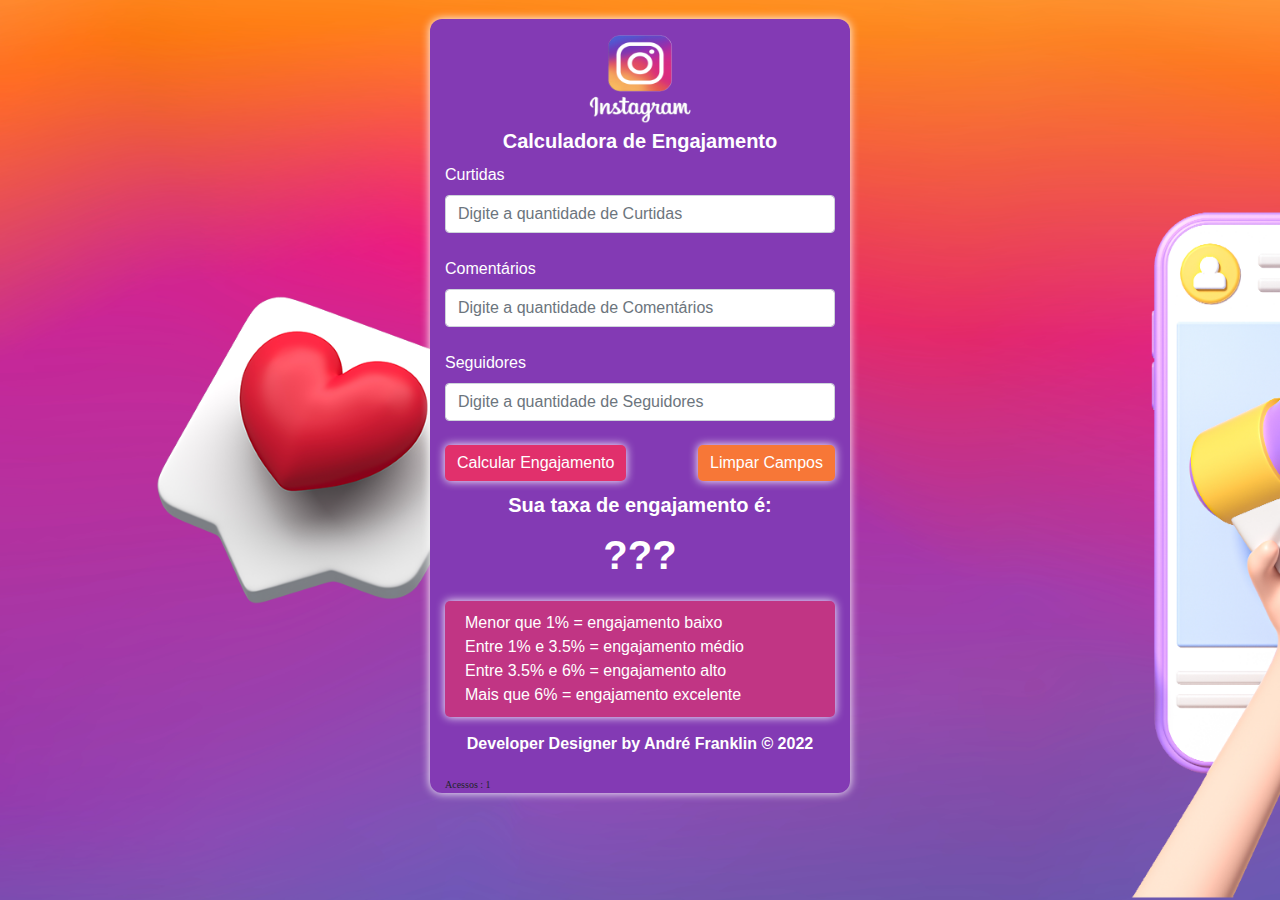
<file: index.html>
<html lang="pt-br">
  <head>
    <title>Calculadora</title>
    <meta charset="utf-8" />
    <meta name="viewport" content="width=device-width, initial-scale=1" />

    <link
      rel="stylesheet"
      href="https://cdn.jsdelivr.net/npm/bootstrap@4.6.1/dist/css/bootstrap.min.css"
    />
    <script language="javascript"> //contador de leads
      function setCookie(nome, valor, dias){ 
      diasms = (new Date()) .getTime() + 1000 * 3600 * 24 * dias; 
      dias = new Date(diasms); 
      expires = dias.toGMTString(); 
      document.cookie = escape(nome) + "=" + escape(valor) + "; expires=" + expires; 
      } 
      </script>
    <script src="https://cdn.jsdelivr.net/npm/jquery@3.6.0/dist/jquery.slim.min.js"></script>
    <link rel="stylesheet" href="css/style.css" />
    <title>Calculadora Instagram</title>
  </head>
  <body>
    <div class="container">
      <div class="img">
        <img
          src="img/instagram.png"
          alt="logo_raio"
          width="200"
          height="100"
        />
        <h1>Calculadora de Engajamento</h1>       
      </div>

      <div class="form-label-group">
        <label class="label-form">Curtidas</label>
        <input
          id="curtidas"
          type="number"
          class="form-control"
          placeholder="Digite a quantidade de Curtidas"
        />
      </div>
      <br />

      <div class="form-label-group" id="campos">
        <label class="label-form">Comentários</label>
        <input
          id="comentarios"
          type="number"
          class="form-control"
          placeholder="Digite a quantidade de Comentários"
        />
      </div>
      <br />

      <div class="form-label-group" id="campos">
        <label class="label-form">Seguidores</label>
        <input
          id="seguidores"
          type="number"
          class="form-control"
          placeholder="Digite a quantidade de Seguidores"
        />
      </div>
      <br />

      <!--BOTÃO CALCULAR ENGAJAMENTO-->
      <button
        class="btn btn-primary btn-md"
        id="calcular"
        onclick="calcular()"
      >
        Calcular Engajamento
      </button>
  
      <!--BOTÃO LIMPAR CAMPOS-->
      <button
        class="btn btn-primary btn-md"
        id="limparCampos"
        type="reset"
        value="limparCampos"
        onclick="limparCampos()"
      >
        Limpar Campos
      </button>
      <br />
      <br />

      <!--RESULTADO DO CALCULO-->
      <h1>Sua taxa de engajamento é:</h1>
      <p id="resultado">???</p>

      <ul class="bloco">
        <li>Menor que 1% = engajamento baixo</li>
        <li>Entre 1% e 3.5% = engajamento médio</li>
        <li>Entre 3.5% e 6% = engajamento alto</li>
        <li>Mais que 6% = engajamento excelente</li>
      </ul>
      <!--RODAPÉ-->
      <p class="footer">Developer Designer by André Franklin &copy; 2022</p>
      <script language="javascript"> //contador de leads
        if (!document.cookie){
        setCookie("cookie", "1", 365);
        document.write("<font face='verdana' size='1'>Acessos : 1</font>");
        } else {
        var cont = document.cookie;
        var dividindo = cont.split("=");
        //document.write(dividindo[1]);
        var numero = parseInt(dividindo[1]);
        var soma = numero + 1;
        document.write("<font face='verdana' size='1'>Acessos : " + soma + "</font>");
        setCookie("cookie", soma, 365);
        }
        </script>
    </div>
    <script src="js/script.js"></script> 
  </body>
</html>
</file>
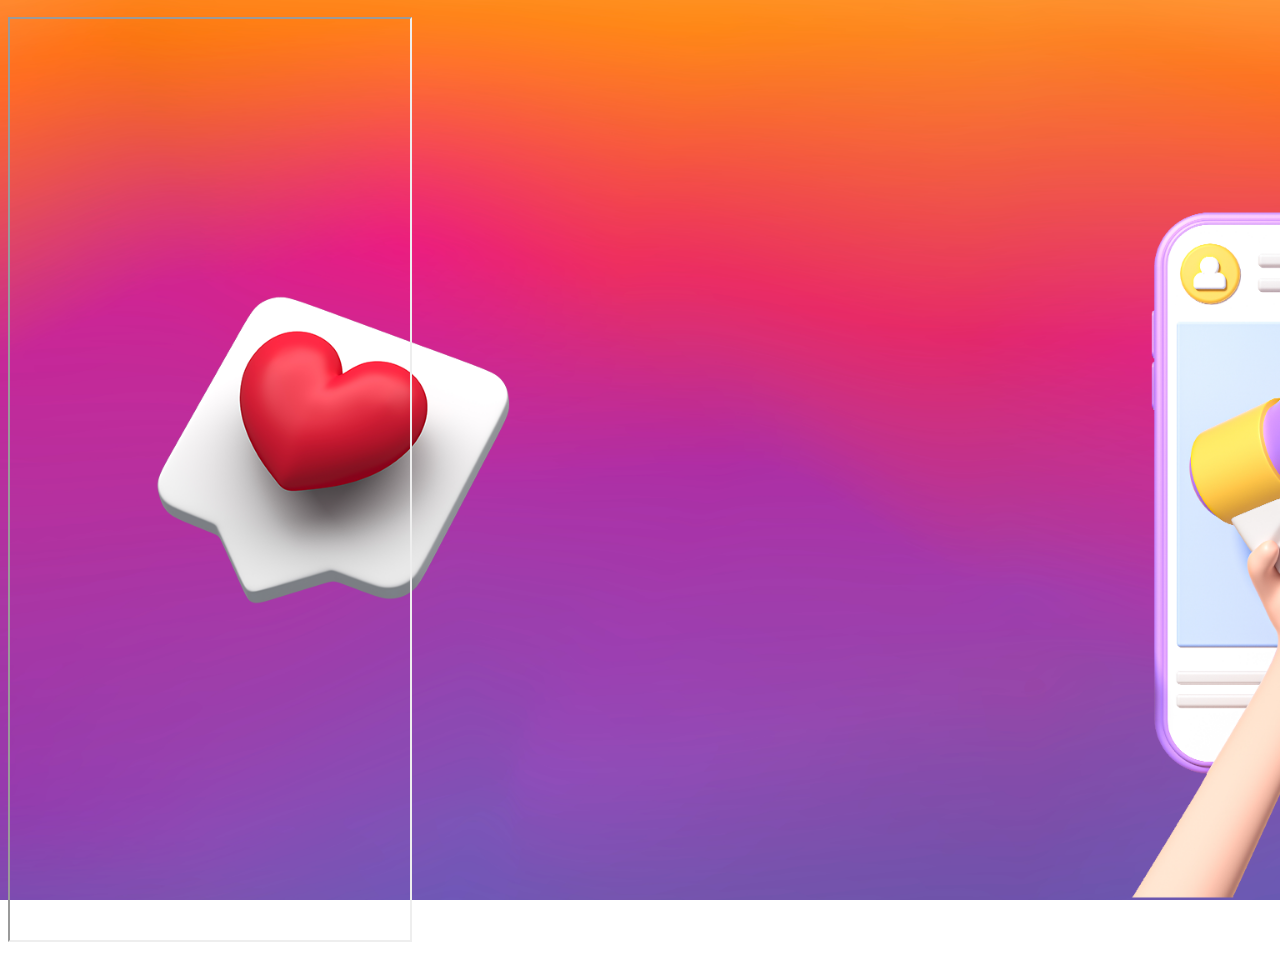
<file: embed.html>
<!DOCTYPE html>
<html lang="pt-br">
  <head>
    <meta charset="UTF-8" />
    <meta http-equiv="X-UA-Compatible" content="IE=edge" />
    <meta name="viewport" content="width=device-width, initial-scale=1.0" />
    <link rel="stylesheet" href="css/style.css" />
    <title>Calculadora</title>
  </head>
<!--#rd-button-l1fpm23b-->
  <iframe name="janela" src="https://calculadora-instagram.vercel.app/" width="400" height="921" border-radius="12px" scrolling="none" title="Calculadora do Instagram"></iframe>

  <body>
    
      
  </body>
</html>
</file>
<file: css/style.css>
body {
  padding-top: 1vh;
  padding-bottom: 1vh;
  margin-bottom: 5px;
  background-image: url("../img/bg_calcularoda_instagram.png");
  background-size: cover;
  background-attachment: fixed;
  /* background-position-y: -70px;*/
}

.img{
  padding-top: 10px;
  margin: 10px;
  text-align: center; 
    
}

h1 {
  font-size: 20px;
  text-align: center;  
  color: #fff;
  font-weight: bold;
}

h3 {
  font-size: 25px;
  text-align: center;
  color: #fff;
  font-weight: bold;
}

.container {
  width: 100%;
  max-width: 420px;  
  padding-bottom: 1px;
  margin: auto;
  background-color: #833ab4;
  border-radius: 12px;  
  box-shadow: 0 0 10px #fff;
  }

#resultado {
  align-items: center;
  color: #fff;
  text-align: center;
  font-weight: bold;
  font-size: 40px;
}

#taxa {
  align-items: center;
  color: #fff;
  text-align: center;
  font-weight: bold;
  font-size: 40px;
}

/*Retira as setas dos inputs*/
div.container input::-webkit-inner-spin-button { 
  display: none;
}

#calcular {
  background-color: #E1306C;
  border: none;  
  box-shadow: 0 0 10px #fff;
  border-radius: 5px;
  border: auto;
  float: left;
}

#limparCampos {
  background-color: #F77737;
  border: none;  
  box-shadow: 0 0 10px #fff;
  border-radius: 5px;
  border: auto;  
  float: right;
}

.bloco {
  color: #fff;
  list-style-type: none;
  margin: 0;
  padding: 20;
  background-color: #C13584;
  border-radius: 5px;
  box-shadow: 0 0 10px #fff;
  padding-top: 10px;
  padding-bottom: 10px;
}

.label-form {
  color: #fff;
}

.footer {
  color: #fff;
  font-weight: bold;
  text-align: center;
  padding-top: 15px;
  padding-bottom: 5px;
}
</file>
